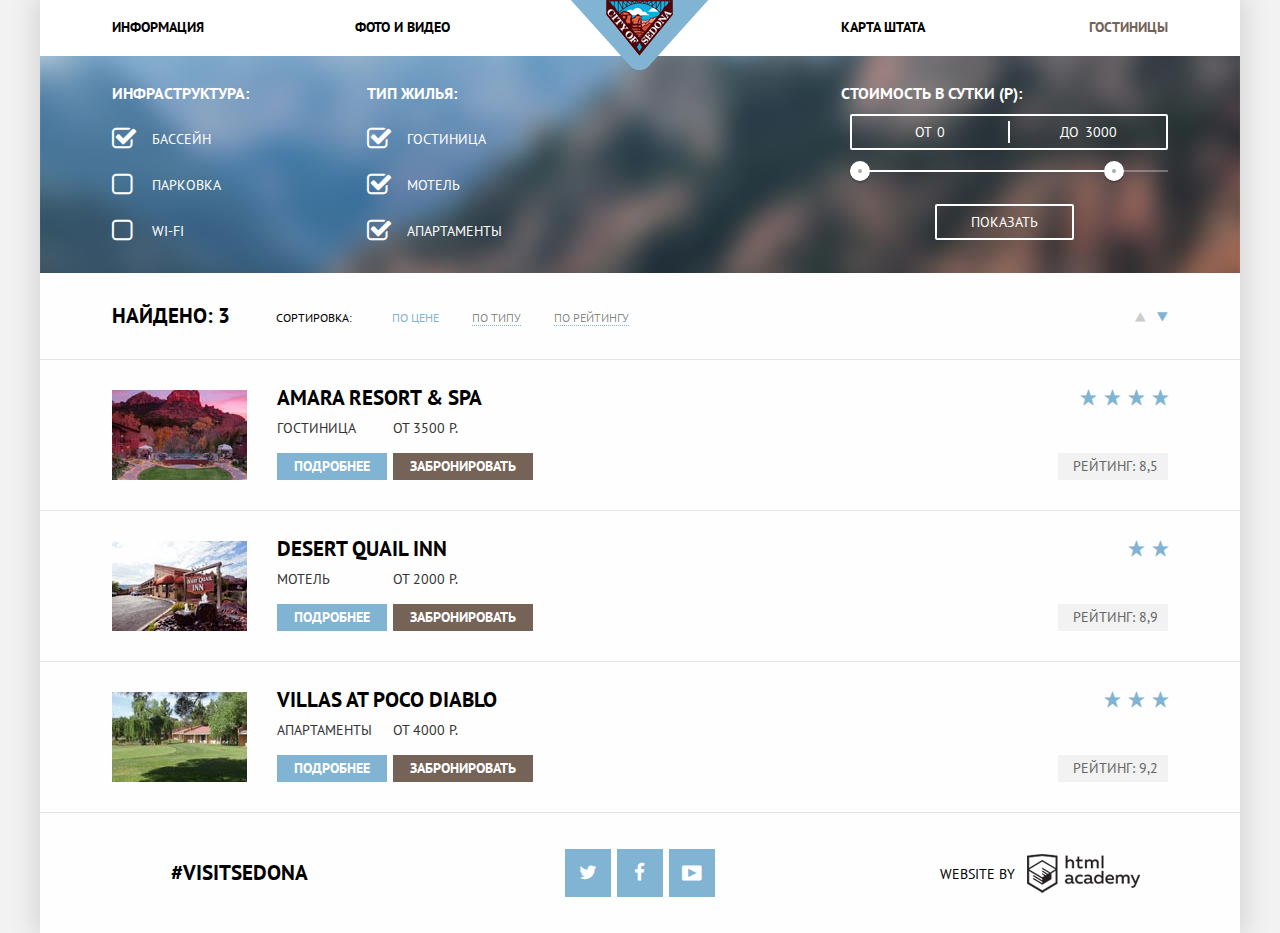
<file: hotels.html>
<!DOCTYPE html>
<html lang="ru">
  <head>
    <meta charset="utf-8">
    <title>HTML Academy: Седона: Гостиницы</title>
    <link href="https://fonts.googleapis.com/css?family=PT+Sans:400,700&amp;subset=latin,cyrillic" rel="stylesheet" type="text/css">
    <link href="css/normalize.css" rel="stylesheet">
    <link href="css/style.min.css" rel="stylesheet">
  </head>
  <body>

    <div class="container">

      <!-- - - - - - - - - - - - - - - - - - - - - - - - - - - - - - - - - - -->
      <header class="page-header page-header-inner">
        <div class="main-menu-container">
          <nav class="main-menu">
            <ul>
              <li><a class="main-menu-item" href="index.html">Информация</a></li>
              <li><a class="main-menu-item" href="#">Фото и видео</a></li>
              <li><a class="main-menu-item" href="#">Карта штата</a></li>
              <li><a class="main-menu-item main-menu-item-active" href="#">Гостиницы</a></li>
            </ul>
          </nav>
        </div>
        <a class="sedona-mini-logo" href="index.html"><img src="img/mini-logo.png" width="138" height="70" alt="Logo"></a>
      </header>
      <!-- - - - - - - - - - - - - - - - - - - - - - - - - - - - - - - - - - -->

      <div class="hotels-main">

        <!-- - - - - - - - - - - - - - - - - - - - - - - - - - - - - - - - - - -->
        <div class="hotels-search-form clearfix">
          <form action="#">

            <div class="hotels-search-criterion infrastructure-criterion">
              <h2>Инфраструктура:</h2>
              <div class="hotels-search-item">
                <input type="checkbox" name="pool" id="pool" checked>
                <label for="pool">Бассейн</label>
              </div>
              <div class="hotels-search-item">
                <input type="checkbox" name="parking" id="parking">
                <label for="parking">Парковка</label>
              </div>
              <div class="hotels-search-item">
                <input type="checkbox" name="wifi" id="wifi">
                <label for="wifi">Wi-Fi</label>
              </div>
            </div>

            <div class="hotels-search-criterion housing-type-criterion">
              <h2>Тип жилья:</h2>
              <div class="hotels-search-item">
                <input type="checkbox" name="hotel" id="hotel" checked>
                <label for="hotel">Гостиница</label>
              </div>
              <div class="hotels-search-item">
                <input type="checkbox" name="motel" id="motel" checked>
                <label for="motel">Мотель</label>
              </div>
              <div class="hotels-search-item">
                <input type="checkbox" name="apartments" id="apartments" checked>
                <label for="apartments">Апартаменты</label>
              </div>
            </div>

            <div class="hotels-search-criterion price-criterion">
              <h2>Стоимость в сутки (р):</h2>
              <div class="price-filter">
                <div class="price-controls">
                  <label class="min-price">от <input type="text" name="min-price" value="0"></label>
                  <label class="max-price">до <input type="text" name="max-price" value="3000"></label>
                </div>
                <div class="range-controls">
                  <div class="scale">
                    <div class="bar"></div>
                  </div>
                  <div class="range-toggle range-toggle-min"></div>
                  <div class="range-toggle range-toggle-max"></div>
                </div>
              </div>
              <input type="submit" value="Показать">
            </div>

          </form>
        </div>
        <!-- - - - - - - - - - - - - - - - - - - - - - - - - - - - - - - - - - -->

        <div class="search-results clearfix">
          <div class="search-count">
            Найдено: 3
          </div>
          <div class="sort-type">
            <span>Сортировка:</span>
            <ul>
              <li><a class="sort-type-active" href="">По цене</a></li>
              <li><a href="">По типу</a></li>
              <li><a href="">По рейтингу</a></li>
            </ul>
          </div>
          <div class="sort-direction">
            <a href=""><span class="icon-up-dir"></span></a>
            <a class="sort-direction-active" href=""><span class="icon-down-dir"></span></a>
          </div>
        </div>
        <!-- - - - - - - - - - - - - - - - - - - - - - - - - - - - - - - - - - -->

        <article class="housing clearfix">
          <div class="housing-image">
            <img src="img/amara-resort.jpg" width="135" height="90" alt="Amara resort and spa">
          </div>
          <div class="housing-details">
            <h1><a class="housing-name" href="#">Amara resort & spa</a></h1>
            <div class="housing-type-and-price">
              <div class="housing-type">Гостиница</div>
              <div class="housing-price">от 3500 р.</div>
            </div>
            <div class="housing-buttons">
              <a class="btn btn-hotel-details" href="">Подробнее</a>
              <a class="btn btn-make-reservation" href="">Забронировать</a>
            </div>
          </div>
          <div class="housing-rating">
            <div class="rating-stars">
              <span class="icon-star"></span><span class="icon-star"></span><span class="icon-star"></span><span class="icon-star"></span>
            </div>
            <div class="rating">
              Рейтинг: 8,5
            </div>
          </div>
        </article>

        <article class="housing clearfix">
          <div class="housing-image">
            <img src="img/desert-quail.jpg" width="135" height="90" alt="Desert quail inn">
          </div>
          <div class="housing-details">
            <h1><a class="housing-name" href="#">Desert quail inn</a></h1>
            <div class="housing-type-and-price">
              <div class="housing-type">Мотель</div>
              <div class="housing-price">от 2000 р.</div>
            </div>
            <div class="housing-buttons">
              <a class="btn btn-hotel-details" href="">Подробнее</a>
              <a class="btn btn-make-reservation" href="">Забронировать</a>
            </div>
          </div>
          <div class="housing-rating">
            <div class="rating-stars">
              <span class="icon-star"></span><span class="icon-star"></span>
            </div>
            <div class="rating">
              Рейтинг: 8,9
            </div>
          </div>
        </article>

        <article class="housing clearfix">
          <div class="housing-image">
            <img src="img/villas-at-poco.jpg" width="135" height="90" alt="Villas at poco diablo">
          </div>
          <div class="housing-details">
            <h1><a class="housing-name" href="#">Villas at poco diablo</a></h1>
            <div class="housing-type-and-price">
              <div class="housing-type">Апартаменты</div>
              <div class="housing-price">от 4000 р.</div>
            </div>
            <div class="housing-buttons">
              <a class="btn btn-hotel-details" href="">Подробнее</a>
              <a class="btn btn-make-reservation" href="">Забронировать</a>
            </div>
          </div>
          <div class="housing-rating">
            <div class="rating-stars">
              <span class="icon-star"></span><span class="icon-star"></span><span class="icon-star"></span>
            </div>
            <div class="rating">
              Рейтинг: 9,2
            </div>
          </div>
        </article>

      </div>

      <!-- - - - - - - - - - - - - - - - - - - - - - - - - - - - - - - - - - -->
      <footer>
        <div class="footer-container-inner clearfix">
          <div class="footer-section footer-hashtag-section">
            #visitsedona
          </div>
          <div class="footer-section footer-social-section">
            <a class="social-btn social-btn-tw" href="#">Twitter</a>
            <a class="social-btn social-btn-fb" href="#">Facebook</a>
            <a class="social-btn social-btn-yt" href="#">YouTube</a>
          </div>
          <div class="footer-section footer-webstudio-section">
            <span>Website by &nbsp;</span>
            <a class="html-academy" href="https://htmlacademy.ru"></a>
          </div>
        </div>
      </footer>
      <!-- - - - - - - - - - - - - - - - - - - - - - - - - - - - - - - - - - -->

    </div>

  </body>
</html>
</file>
<file: css/style.min.css>
body{font-family:"PT Sans","Arial",sans-serif;font-size:14px;font-weight:400;text-transform:uppercase;color:#333;line-height:26px;background-color:#f2f2f2}@font-face{font-weight:400;font-style:normal;font-family:"symbols-sedona";src:url(../fonts/symbols-sedona.woff) format("woff"),url(../fonts/symbols-sedona.woff2) format("woff2")}[class*=" icon-"]::before,[class^=icon-]::before{display:inline-block;width:1em;margin-right:.2em;margin-left:.2em;font-weight:400;line-height:1em;font-family:"symbols-sedona";text-align:center;text-transform:none;text-decoration:inherit;font-style:normal;font-variant:normal;speak:none}.icon-facebook::before{content:"\66"}.icon-twitter::before{content:"\74"}.icon-up-dir::before{content:"\25b2"}.icon-down-dir::before{content:"\25bc"}.icon-star::before{content:"\2605"}.icon-check-off::before{content:"\2610"}.icon-check-on::before{content:"\2611"}.icon-calendar::before{content:"\e800"}.icon-plus::before{content:"\e801"}.icon-minus::before{content:"\e802"}.icon-youtube::before{content:"\f39e"}h1,h2{font-size:21px;font-weight:700;line-height:26px;color:#000}h2{line-height:21px}.container{min-width:768px;max-width:1200px;width:100%;margin:0 auto;background-color:#fff;box-shadow:0 0 25px 4px #d3d3d3}.clearfix::after{content:"";display:table;clear:both}.page-header{position:relative}.page-header-index::after{content:"";position:absolute;left:0;right:0;bottom:0;height:57px;background:url(../img/deco-shape.png) no-repeat 0 0;background-size:100% 57px}.main-menu-container{padding:14px 6% 16px;background-color:#fff}.main-menu ul{list-style-type:none;padding:0;margin:0;font-size:0}.main-menu li{display:inline-block;width:20%;padding:0;margin:0;vertical-align:middle}.main-menu li:nth-child(1),.main-menu li:nth-child(2){text-align:left}.main-menu li:nth-child(3),.main-menu li:nth-child(4){text-align:right}.main-menu li:nth-child(1){margin-right:3%}.main-menu li:nth-child(2){margin-right:7%}.main-menu li:nth-child(3){margin-left:7%}.main-menu li:nth-child(4){margin-left:3%}.main-menu-item{font-size:14px;font-weight:700;text-transform:uppercase;text-decoration:none;vertical-align:middle;color:#000}.main-menu-item:hover{color:#81b3d2}.main-menu-item:active{color:rgba(0,0,0,.3)}.main-menu-item-active{color:#766357}.main-menu-item-active:hover{color:#604e43}.main-menu-item-active:active{color:rgba(118,99,87,.3)}.sedona-mini-logo{position:absolute;top:0;left:50%;transform:translateX(-50%);z-index:10;width:138px;height:70px}.welcome-text{position:relative;padding:76px 0 0;min-height:432px;text-align:center;background:#a7c9df url(../img/background.jpg) no-repeat 50% -56px}.title-content{width:600px;margin:60px auto 0;text-align:center}.title-content p{margin-top:27px;margin-bottom:51px}.reason-row{display:table;width:100%;text-align:center}.reason-row-image{min-height:256px}.reason-row-icon{min-height:330px}.reason{display:table-cell;padding:0 4%;font-size:14px;line-height:21px;vertical-align:top}.reason-blue{width:33.333333%;color:#fff;background-color:#81b3d2}.reason-blue h2{margin-top:54px;margin-bottom:24px;color:#fff}.reason-blue p{margin-top:21px;margin-bottom:30px}.reason-image{width:66.666666%}.reason-image-town{background:#686f40 url(../img/town.jpg) no-repeat 50% 54%}.reason-image-devil-bridge{background:#926756 url(../img/devil-bridge.jpg) no-repeat 50% 53%}.reason-icon{width:33.333333%}.reason-icon h2{margin-top:161px}.reason-icon p{margin-top:24px;margin-bottom:60px}.reason-icon-house{background:url(../img/icon-house.png) no-repeat 50% 60px}.reason-icon-hamburger{background:url(../img/icon-hamburger.png) no-repeat 50% 62px}.reason-icon-souvenir{background:url(../img/icon-souvenir.png) no-repeat 50% 56px}.reason-row-gray{min-height:256px;background-color:#eee}.reason-gray{width:33.333333%;padding:0 5%}.reason-gray h2{margin-top:47px;margin-bottom:24px}.reason-gray p{margin-top:21px;margin-bottom:35px}.interactive-search{padding-top:57px;font-size:14px;text-align:center}.interactive-search h2{margin:0;font-size:30px}.interactive-search p{margin:30px 0 0}.btn{display:block;padding:0;font-size:21px;font-weight:700;text-decoration:none;text-align:center;color:#fff;background-color:#766357}.btn-search-housing{width:568px;padding-top:30px;padding-bottom:30px;margin:45px auto 0;background-color:#766357;cursor:pointer}.bg-map-and-search-form{position:relative;margin:0;min-height:593px;background:#cbddaa url(../img/map.jpg) no-repeat 50% 0}.map-canvas{position:absolute;top:0;left:0;display:block;width:100%;height:100%}.search-form{position:absolute;top:0;left:50%;transform:translateX(-50%);display:none;width:458px;padding:55px;margin:0 auto;font-size:0;background-color:#fff;box-shadow:0 4px 12px 4px rgba(150,150,150,.4)}@keyframes appearance{0%{opacity:0}20%{opacity:.2}40%{opacity:.4}60%{opacity:.6}80%{opacity:.8}to{opacity:1}}.search-form-show{display:block;animation:appearance .5s}.search-criterion button,.search-criterion input,.search-criterion label{display:inline-block;font-size:14px;font-weight:700;text-transform:uppercase;vertical-align:middle}.search-criterion{position:relative;margin-bottom:29px}.search-criterion:nth-child(3){margin-top:30px;margin-bottom:54px}.search-criterion label{width:112px;cursor:pointer}.search-criterion input{width:331px;height:38px;padding:0 0 0 15px;background-color:#f2f2f2;border:0}.search-criterion input:hover{background-color:#ebebeb}.search-criterion input:active,.search-criterion input:focus{background-color:#fff;box-shadow:inset 0 0 0 2px #e5e5e5;outline:none}.search-criterion-visitors{display:inline-block;font-size:0}.search-criterion-visitors input{width:24px;padding:0 5px;text-align:center}.btn-calendar{position:absolute;top:5px;right:4px;width:32px;height:30px;background-color:transparent;border:0;cursor:pointer}.btn-calendar::before{content:"\e800";font-family:"symbols-sedona";font-size:21px;font-weight:400;color:#c2c2c2}.btn-calendar:hover::before{color:#000}.btn-calendar:active::before{color:#81b3d2}.btn-calendar:active,.btn-calendar:focus{outline:none}.btn-plus-minus{position:relative;width:40px;height:38px;color:#a9a9a9;background-color:#f2f2f2;border:0;cursor:pointer}.btn-minus-adults::before,.btn-minus-children::before,.btn-plus-adults::before,.btn-plus-children::before{content:"\e802";position:absolute;top:50%;left:50%;transform:translate(-50%,-50%);display:block;font-family:"symbols-sedona";font-size:14px;font-weight:400}.btn-plus-adults::before,.btn-plus-children::before{content:"\e801"}.btn-plus-minus:hover{color:#000}.btn-plus-minus:active{color:#81b3d2}.btn-plus-minus:active,.btn-plus-minus:focus{outline:none}.search-criterion-visitors:first-child{margin-right:53px}.search-criterion-visitors label[for=children-visitors]{width:65px}.search-form input[type=submit]{width:458px;padding-top:16px;padding-bottom:16px;font-size:21px;font-weight:700;text-transform:uppercase;color:#fff;background-color:#81b3d2;border:none;cursor:pointer}.search-form input[type=submit]:hover{background-color:#669ec0}.search-form input[type=submit]:active{color:rgba(255,255,255,.3);background-color:#5496bd}.search-form input[type=submit]:active,.search-form input[type=submit]:focus{outline:none}.footer-container{position:absolute;left:0;right:0;bottom:0;padding:36px 0;color:#000;background-color:rgba(255,255,255,.9)}.footer-container-inner{padding:36px 0;color:#000;background-color:#fefefe}.footer-section{text-align:center}.footer-hashtag-section{float:left;width:33.333%;padding:11px 0;font-size:21px;font-weight:700}.footer-social-section{float:left;width:33.333%;font-size:0}.footer-social-section a{text-decoration:none}.footer-webstudio-section{float:right;width:33.333%;padding:5px 0 4px}.footer-webstudio-section a,.footer-webstudio-section span,.hotels-search-item label{vertical-align:middle}.footer-webstudio-section a{display:inline-block;width:113px;height:39px;background:url(../img/html-academy-logo-black.png) no-repeat 0 0}.footer-webstudio-section a:hover{background:url(../img/html-academy-logo-blue.png) no-repeat 0 0}.footer-webstudio-section a:active{background:url(../img/html-academy-logo-gray.png) no-repeat 0 0}.social-btn{position:relative;display:inline-block;width:46px;height:48px;margin:0 6px 0 0;vertical-align:middle;background-color:#81b3d2;cursor:pointer}.social-btn:last-child,.sort-type li:last-child{margin-right:0}.social-btn::before{position:absolute;top:50%;left:50%;transform:translate(-50%,-50%);display:block;font-family:"symbols-sedona";font-size:19px;text-decoration:none;text-transform:none;color:#fff}.social-btn-tw::before{content:"\74"}.social-btn-fb::before{content:"\66"}.social-btn-yt::before{content:"\f39e";font-size:23px}.social-btn:hover{background-color:#669ec0}.social-btn:active{background-color:#5496bd}.social-btn:active::before{color:rgba(255,255,255,.3)}.hotels-search-form{min-height:217px;padding:0 6%;margin:0;color:#fff;background:#5c7183 url(../img/filter-background.jpg) no-repeat 50% -56px}.hotels-search-criterion{padding:27px 0 0;margin:0}.hotels-search-criterion h2{padding:0;margin:0 0 24px;font-size:16px;line-height:21px;color:#fff}.hotels-search-item{position:relative;padding:0;margin:0 0 24px;font-size:14px;line-height:21px}.hotels-search-item input[type=checkbox]{display:none}.hotels-search-item input[type=checkbox]+label{display:inline-block;margin-left:40px;cursor:pointer}.hotels-search-item input[type=checkbox]+label::before{content:"\2610";position:absolute;left:0;top:1px;display:block;font-family:"symbols-sedona";font-size:26px;cursor:pointer}.hotels-search-item input[type=checkbox]:checked+label::before{content:"\2611"}.hotels-search-item input[type=checkbox]:disabled+label{color:#6a6a6a}.infrastructure-criterion{float:left;width:160px}.housing-type-criterion{float:left;width:160px;margin-left:9%}.price-criterion{float:right;width:31%}.search-results{padding:0 6%;background-color:#fefefe;border-bottom:1px solid #e5e5e5}.search-count,.sort-type{float:left;margin:0;color:#000}.search-count{line-height:26px;font-weight:700;width:164px;padding:30px 0;font-size:21px}.sort-type{width:440px;padding:32px 0 0;font-size:0}.sort-direction{float:right;width:60px;padding-top:30px;padding-bottom:30px;text-align:right;font-size:0}.sort-type span{font-size:12px;line-height:18px;vertical-align:middle}.sort-type li,.sort-type ul{display:inline-block;padding:0;vertical-align:middle}.sort-type ul{list-style-type:none;margin:0 0 0 40px;font-size:0}.sort-type li{margin:0 33px 0 0;font-size:12px;line-height:18px}.sort-type a{text-decoration:none;color:rgba(0,0,0,.48);border-bottom:1px dotted #81b3d2}.sort-type a:hover{color:#81b3d2}.sort-type a:active{color:#000;border:0}.sort-type .sort-type-active{text-decoration:none;color:#81b3d2;border:0}.sort-direction a{display:inline-block;width:22px;text-decoration:none;color:#ccc;vertical-align:middle}.sort-direction a:hover{color:#000}.housing-name:hover,.sort-direction .sort-direction-active,.sort-direction .sort-direction-active:hover,.sort-direction a:active{color:#81b3d2}.sort-direction span{display:inline-block;width:22px;font-family:"symbols-sedona";font-size:23px;line-height:20px;text-align:right;vertical-align:middle}.housing{padding:0 6%;color:#000;background-color:#fefefe;border-bottom:1px solid #e5e5e5}.housing-image{float:left;width:135px;margin:0;padding:30px 0}.housing-image img{margin:0;vertical-align:middle}.housing-details{float:left;width:56%;margin:0 0 0 30px;padding:25px 0;color:#000}.housing-rating{float:right;width:120px;padding:27px 0;text-align:right}.housing-details h1{margin:0;padding:0;font-size:21px;font-weight:700;line-height:26px;color:#000}.housing-name{text-decoration:none;color:#000}.housing-name:active{color:rgba(0,0,0,.3)}.housing-type-and-price{margin:4px 0 12px;padding:0;font-size:0}.housing-price,.housing-type{display:inline-block;font-size:14px;font-weight:400;line-height:21px;color:#333;vertical-align:middle}.housing-type{padding-right:10px;min-width:106px;max-width:230px}.housing-price{max-width:130px}.housing-buttons{font-size:0}.btn-hotel-details,.btn-make-reservation{display:inline-block;max-width:150px;padding:3px 17px;font-size:14px;font-weight:700;line-height:21px;vertical-align:middle;cursor:pointer}.btn-make-reservation{background-color:#766357}.btn-hotel-details{margin-right:6px;background-color:#81b3d2}.btn-hotel-details:hover{background-color:#669ec0}.btn-hotel-details:active{color:rgba(255,255,255,.3);background-color:#5496bd}.btn-make-reservation:hover{background-color:#604e43}.btn-make-reservation:active{color:rgba(255,255,255,.3);background-color:#503e33}.rating,.rating-stars{line-height:21px;vertical-align:middle}.rating-stars{font-family:"symbols-sedona";font-size:19px;text-align:right;color:#81b3d2}.rating-stars span{display:inline-block;width:21px;margin-left:3px;text-align:right;vertical-align:top}.rating{display:inline-block;width:106px;margin-top:45px;padding:3px 0 3px 4px;font-size:14px;text-align:center;color:#666;background-color:#f2f2f2}.price-filter{padding:0 0 0 3%}.price-criterion h2{margin-bottom:10px}.price-controls{position:relative;height:32px;margin:0 0 20px;padding:0;font-size:0;border:2px solid #fff;border-radius:2px}.price-controls::after{content:"";position:absolute;top:50%;left:50%;transform:translate(-50%,-50%);width:2px;height:22px;background:#fff}.price-controls label{display:inline-block;font-size:14px;line-height:30px;vertical-align:middle;cursor:pointer}.price-controls .max-price,.price-controls .min-price{text-align:center}.price-controls .min-price{margin-left:10%;width:40%}.price-controls .max-price{margin-left:4%;width:46%}.price-controls input{width:40px;margin:0;font:inherit;color:inherit;background:0 0;border:none;outline:none}.range-controls{position:relative;margin-bottom:32px}.range-controls .scale{height:2px;background:rgba(255,255,255,.3)}.range-controls .bar{width:80%;height:2px;background:#fff}.range-toggle{position:absolute;top:-9px;width:4px;height:4px;background:#ababab;border:8px solid #fff;border-radius:50%;box-shadow:0 2px 1px 0 rgba(0,1,1,.2);cursor:pointer}.range-toggle:hover{background:#1c4f80}.range-toggle-min{left:0}.range-toggle-max{left:80%}.price-criterion input[type=submit]{display:block;max-width:200px;margin:0 auto;padding:6px 34px;font-size:14px;line-height:20px;text-transform:uppercase;color:#fff;background:0 0;border:2px solid #fff;border-radius:2px;outline:none;cursor:pointer}.price-criterion input[type=submit]:hover{color:#000;background:#fff}
</file>
